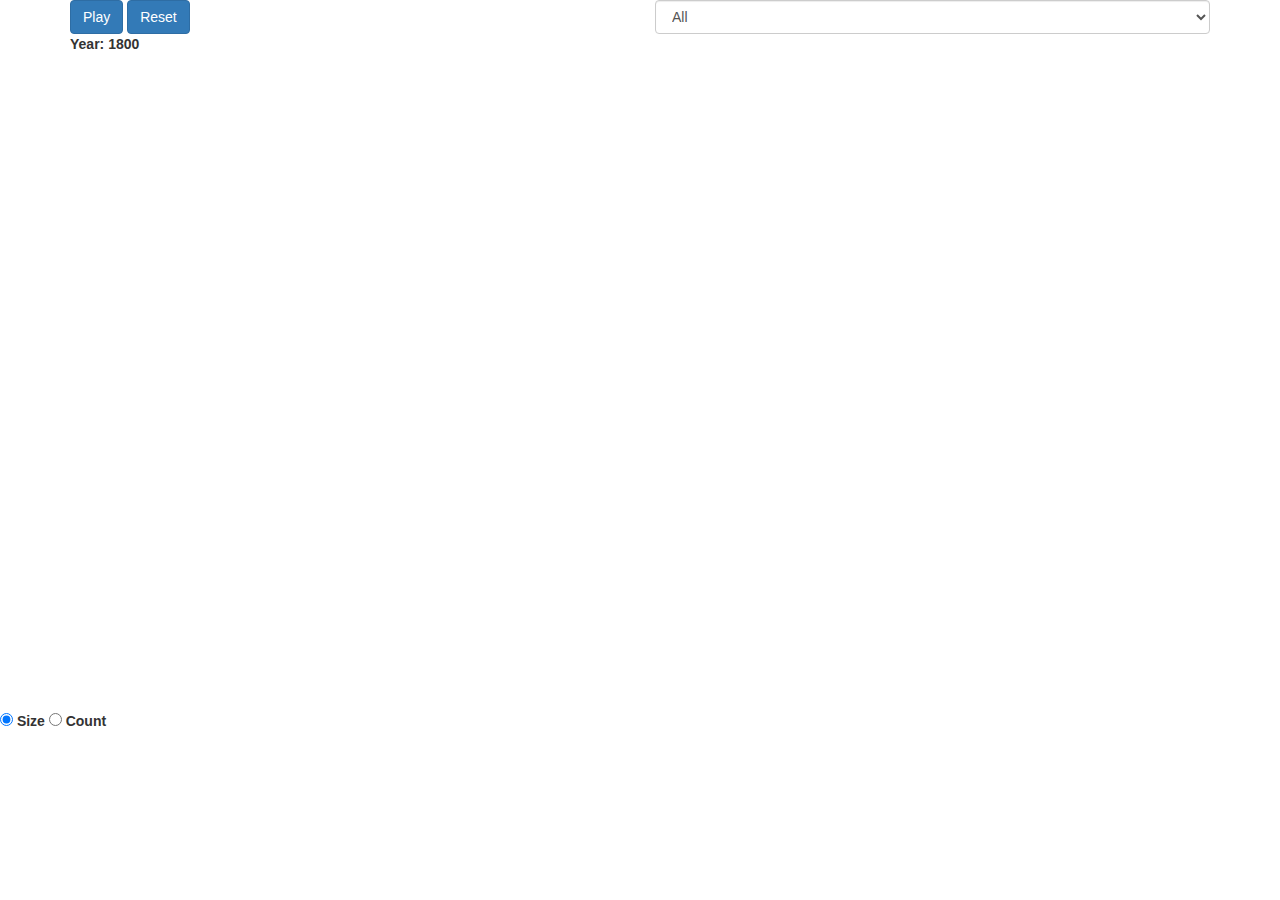
<file: my practices/index.html>
<!DOCTYPE html>
<html lang="en">
<head>
    <meta charset="UTF-8">
    <meta name="viewport" content="width=device-width, initial-scale=1.0">
    <meta http-equiv="X-UA-Compatible" content="ie=edge">

    <!-- Bootstrap -->
    <link rel="stylesheet" href="css/bootstrap.min.css">
    <!-- jquery ui -->
    <link rel="stylesheet" href="css/jquery-ui.min.css">

    <!-- Custom styling -->
    <link rel="stylesheet" href="css/style.css">
    <!-- d3-tip style -->
    <link rel="stylesheet" href="css/d3-tip.css">

    <!-- for other encodings -->
    <link rel="stylesheet" href="css/26. circle_pack_style.css">

    <title>Document</title>
</head>
<body>
   <!-- Bootstrap grid setup -->
   <div class="container">
    <div class="row">
        <div class="col-md-6">
            <button id="play-button" class="btn btn-primary">Play</button>
            <button id="reset-button" class="btn btn-primary">Reset</button>
            <div id="slider-div">
                <label>Year: <span id="year">1800</span></label>
                <div id="date-slider"></div>
            </div>
        </div>
        <div class="col-md-6">
            <select id="continent-select" class="form-control">
                <option selected value="all">All</option>
                <option value="europe">Europe</option>
                <option value="asia">Asia</option>
                <option value="americas">Americas</option>
                <option value="africa">Africa</option>
            </select>
        </div>
    </div>
    <div class="row">
        <div class="col-md-12">
            <div id="chart-area"></div>                 
        </div> 
    </div>
</div>
<!-- for treemap -->
<div>
    <form>
        <label><input type="radio" name="mode" value="sumBySize" checked> Size</label>
        <label><input type="radio" name="mode" value="sumByCount"> Count</label>
    </form>       
</div>

    <script src="lib/d3.js"></script>
    <script src="lib/d3.min.js"></script>
    <script src="lib/d3-tip.js"></script>    
    <script src="lib/jquery.min.js"></script>
    <script src="lib/jquery-ui.min.js"></script>
    

   <script src="js/26. cricle_packing.js"></script>

    
</body>
</html>
</file>
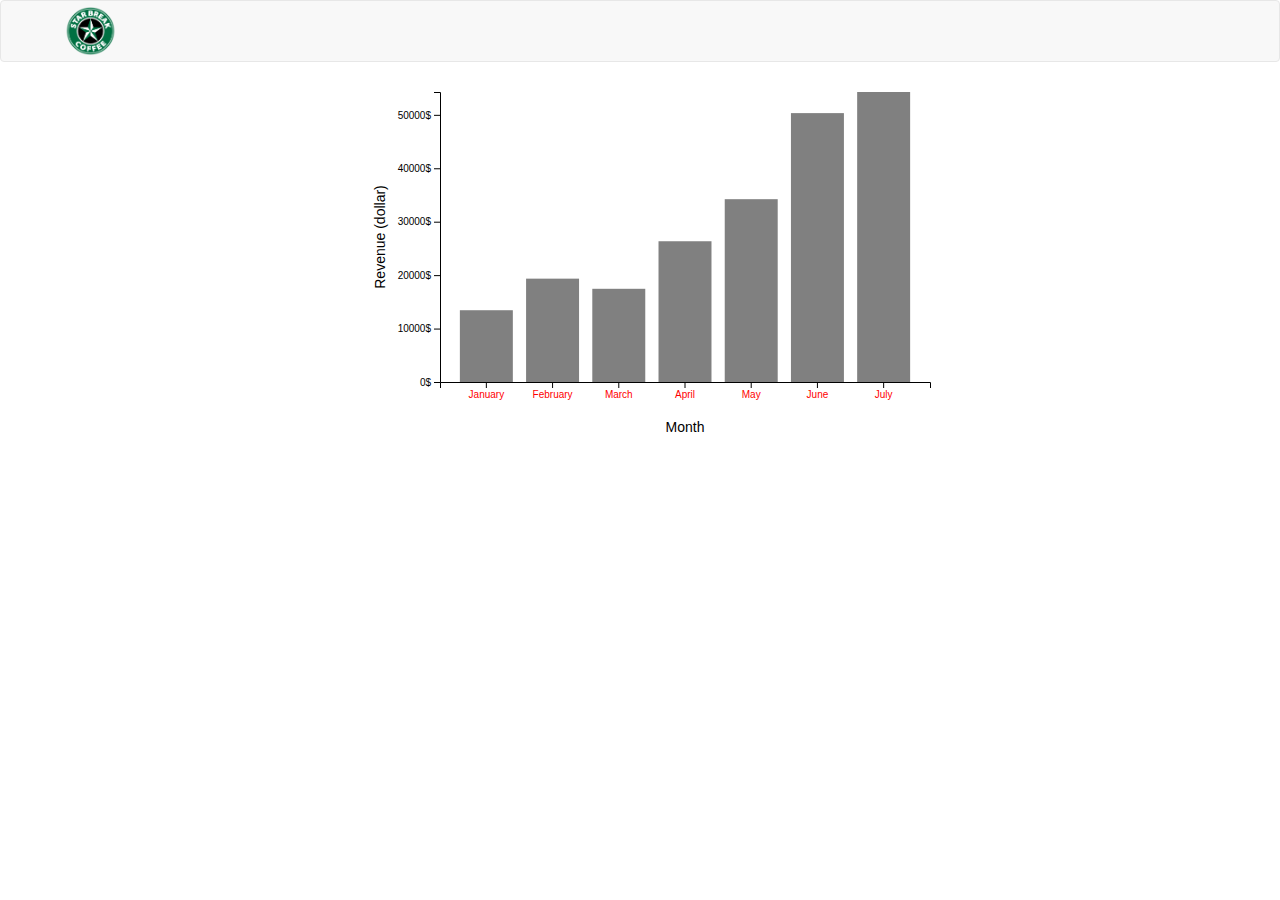
<file: my practices/01. creating bar chart/index.html>
<!doctype html>
<html>
<head>
    <meta charset="utf-8">
    <meta name="description" content="">
    <title>Star Break Coffee</title>
    <!-- Bootstrap -->
    <link rel="stylesheet" href="css/bootstrap.min.css">
    <!-- Custom styling -->
    <link rel="stylesheet" href="css/style.css">
</head>

<body>

    <nav class="navbar navbar-default">
        <div class="container">
            <a class="navbar-brand" href="#"><img id="logo" src="img/logo.png"></a>      
        </div>
    </nav>

    <!-- Bootstrap grid setup -->
    <div class="container">
        <div class="row">
            <div id="chart-area"></div>
        </div>
    </div>

<!-- External JS libraries -->
<script src="js/d3.min.js"></script>
<!-- Custom JS -->
<script src="js/main.js"></script>

</body>
</html>
</file>
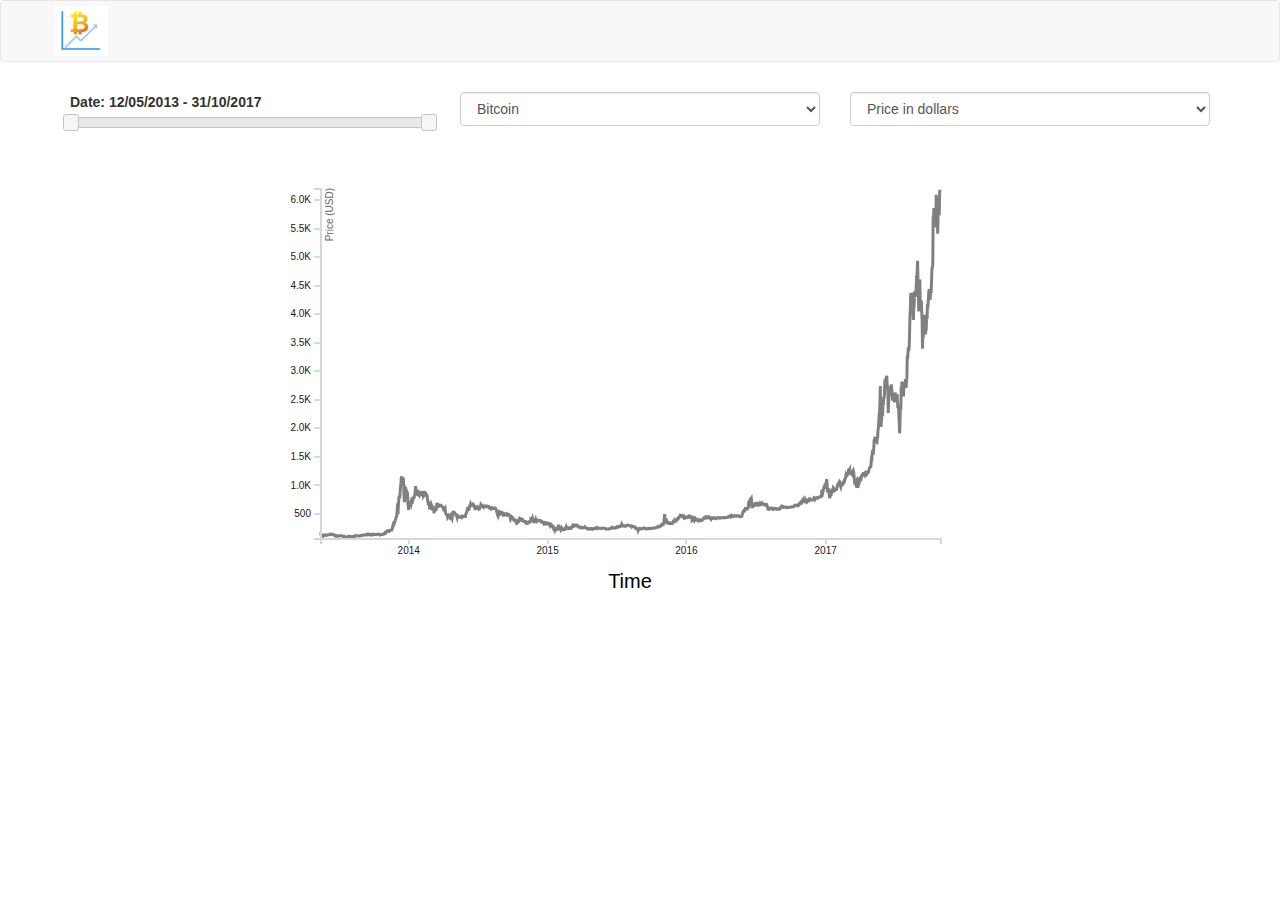
<file: my practices/03. CoinStats - line graph/index.html>
<!doctype html>
<html>
    <head>
        <meta charset="utf-8">
        <meta name="description" content="">
        <title>CoinStats</title>
        <!-- Bootstrap Core CSS -->
        <link rel="stylesheet" href="css/bootstrap.min.css">
        <!-- jQuery UI CSS -->
        <link rel="stylesheet" href="css/jquery-ui.min.css">
        <link rel="stylesheet" href="css/jquery-ui.structure.min.css">
        <link rel="stylesheet" href="css/jquery-ui.theme.min.css">
        <!-- Custom CSS -->
        <link rel="stylesheet" href="css/style.css">
    </head>

    <body>
        <nav class="navbar navbar-default">
            <div class="container">
                <a class="navbar-brand" href="#"><img id="logo" src="img/logo.png"></a>      
            </div>
        </nav>

        <!-- Bootstrap grid setup -->
        <div class="container">
            <div id="selections" class="row">
                <div class="col-md-4">
                    <div id="slider-div">
                        <label>Date: <span id="dateLabel1">12/05/2013</span> - <span id="dateLabel2">31/10/2017</span></label>
                        <div id="date-slider"></div>
                    </div>
                </div>
                <div class="col-md-4">
                    <select id="coin-select" class="form-control">
                        <option selected value="bitcoin">Bitcoin</option>
                        <option value="ethereum">Ethereum</option>
                        <option value="bitcoin_cash">Bitcoin Cash</option>
                        <option value="litecoin">Litecoin</option>
                        <option value="ripple">Ripple</option>
                    </select>
                </div>
                <div class="col-md-4">
                    <select id="var-select" class="form-control">
                        <option selected value="price_usd">Price in dollars</option>
                        <option value="market_cap">Market capitalization</option>
                        <option value="24h_vol">24 hour trading volume</option>
                    </select>
                </div>
            </div>
            <div class="row">
                <div class="col-md-12">
                    <div id="chart-area"></div>                  
                </div>
            </div>
        </div>

    <!-- External JS libraries -->
    <script src="js/jquery.min.js"></script>
    <script src="js/bootstrap.min.js"></script>
    <script src="js/jquery-ui.min.js"></script>
    <script src="js/d3.min.js"></script>
    <!-- Custom JS -->
    <script src="js/main.js"></script>

    </body>
</html>
</file>
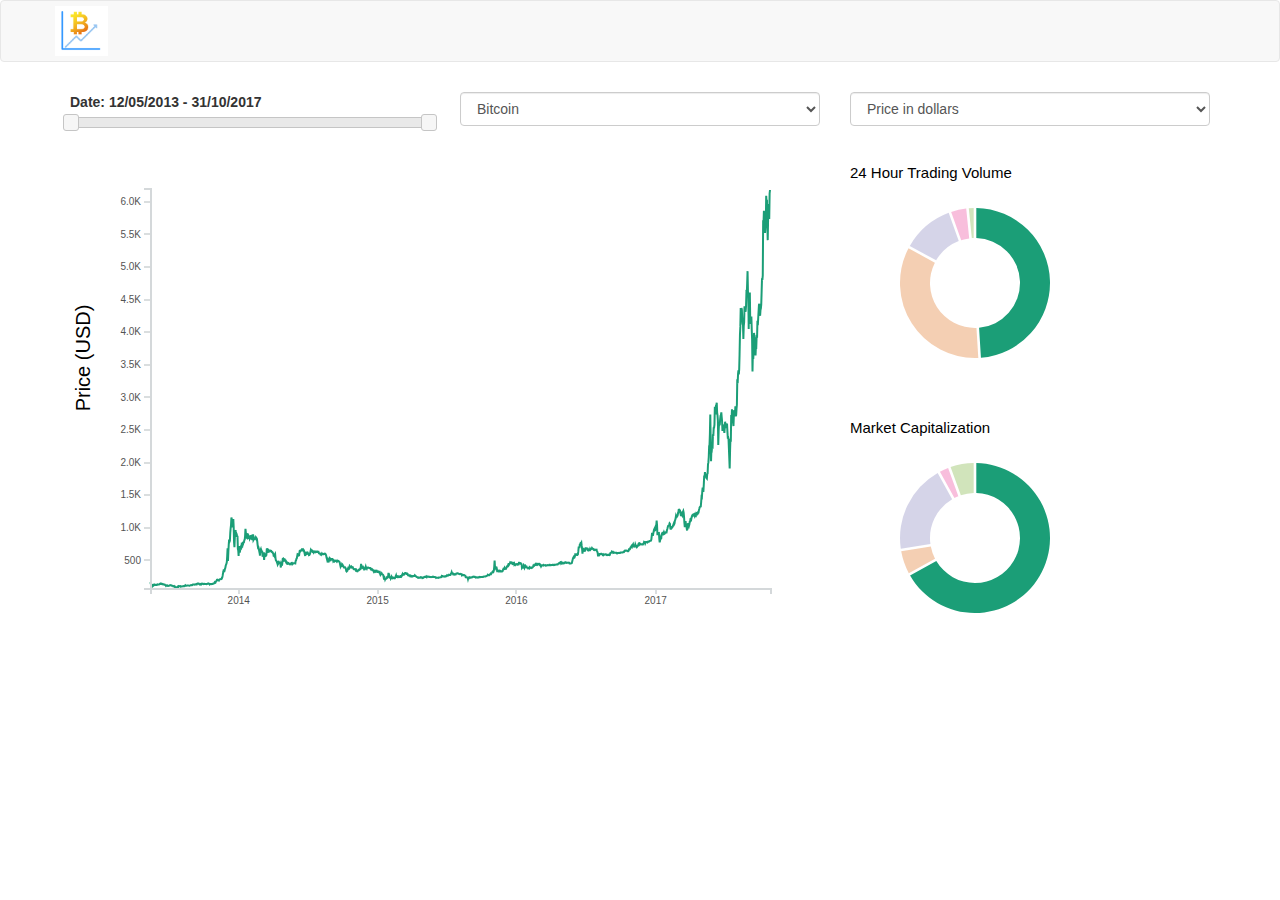
<file: my practices/04. handling events across objects/index.html>
<!doctype html>
<html>
    <head>
        <meta charset="utf-8">
        <meta name="description" content="">
        <title>10.5 - Handling events across objects</title>
        <!-- Bootstrap Core CSS -->
        <link rel="stylesheet" href="css/bootstrap.min.css">
        <!-- jQuery UI CSS -->
        <link rel="stylesheet" href="css/jquery-ui.min.css">
        <link rel="stylesheet" href="css/jquery-ui.structure.min.css">
        <link rel="stylesheet" href="css/jquery-ui.theme.min.css">
        <!-- Custom CSS -->
        <link rel="stylesheet" href="css/style.css">
    </head>

    <body>
        <nav class="navbar navbar-default">
            <div class="container">
                <a class="navbar-brand" href="#"><img id="logo" src="img/logo.png"></a>      
            </div>
        </nav>

    <!-- Bootstrap grid setup -->
    <div class="container">
        <div class="row">
            <div class="col-md-12">
                <div id="selections" class="row">
                    <div class="col-md-4">
                        <div id="slider-div">
                            <label>Date: <span id="dateLabel1">12/05/2013</span> - <span id="dateLabel2">31/10/2017</span></label>
                            <div id="date-slider"></div>
                        </div>
                    </div>
                    <div class="col-md-4">
                        <select id="coin-select" class="form-control">
                            <option selected value="bitcoin">Bitcoin</option>
                            <option value="ethereum">Ethereum</option>
                            <option value="bitcoin_cash">Bitcoin Cash</option>
                            <option value="litecoin">Litecoin</option>
                            <option value="ripple">Ripple</option>
                        </select>
                    </div>
                    <div class="col-md-4">
                        <select id="var-select" class="form-control">
                            <option selected value="price_usd">Price in dollars</option>
                            <option value="market_cap">Market capitalization</option>
                            <option value="24h_vol">24 hour trading volume</option>
                        </select>
                    </div>
                </div>
                <div class="row">
                    <div id="line-area" class="col-md-8"></div>
                    <div class="col-md-4">
                        <div id="donut-area1"></div>
                        <div id="donut-area2"></div>
                    </div>
                </div>
            </div>
        </div>
    </div>

    <!-- External JS libraries -->
    <script src="js/jquery.min.js"></script>
    <script src="js/bootstrap.min.js"></script>
    <script src="js/jquery-ui.min.js"></script>
    <script src="js/d3.min.js"></script>
    <!-- Custom JS -->
    <script src="js/lineChart.js"></script>
    <script src="js/donutChart.js"></script>
    <script src="js/main.js"></script>

    </body>
</html>
</file>
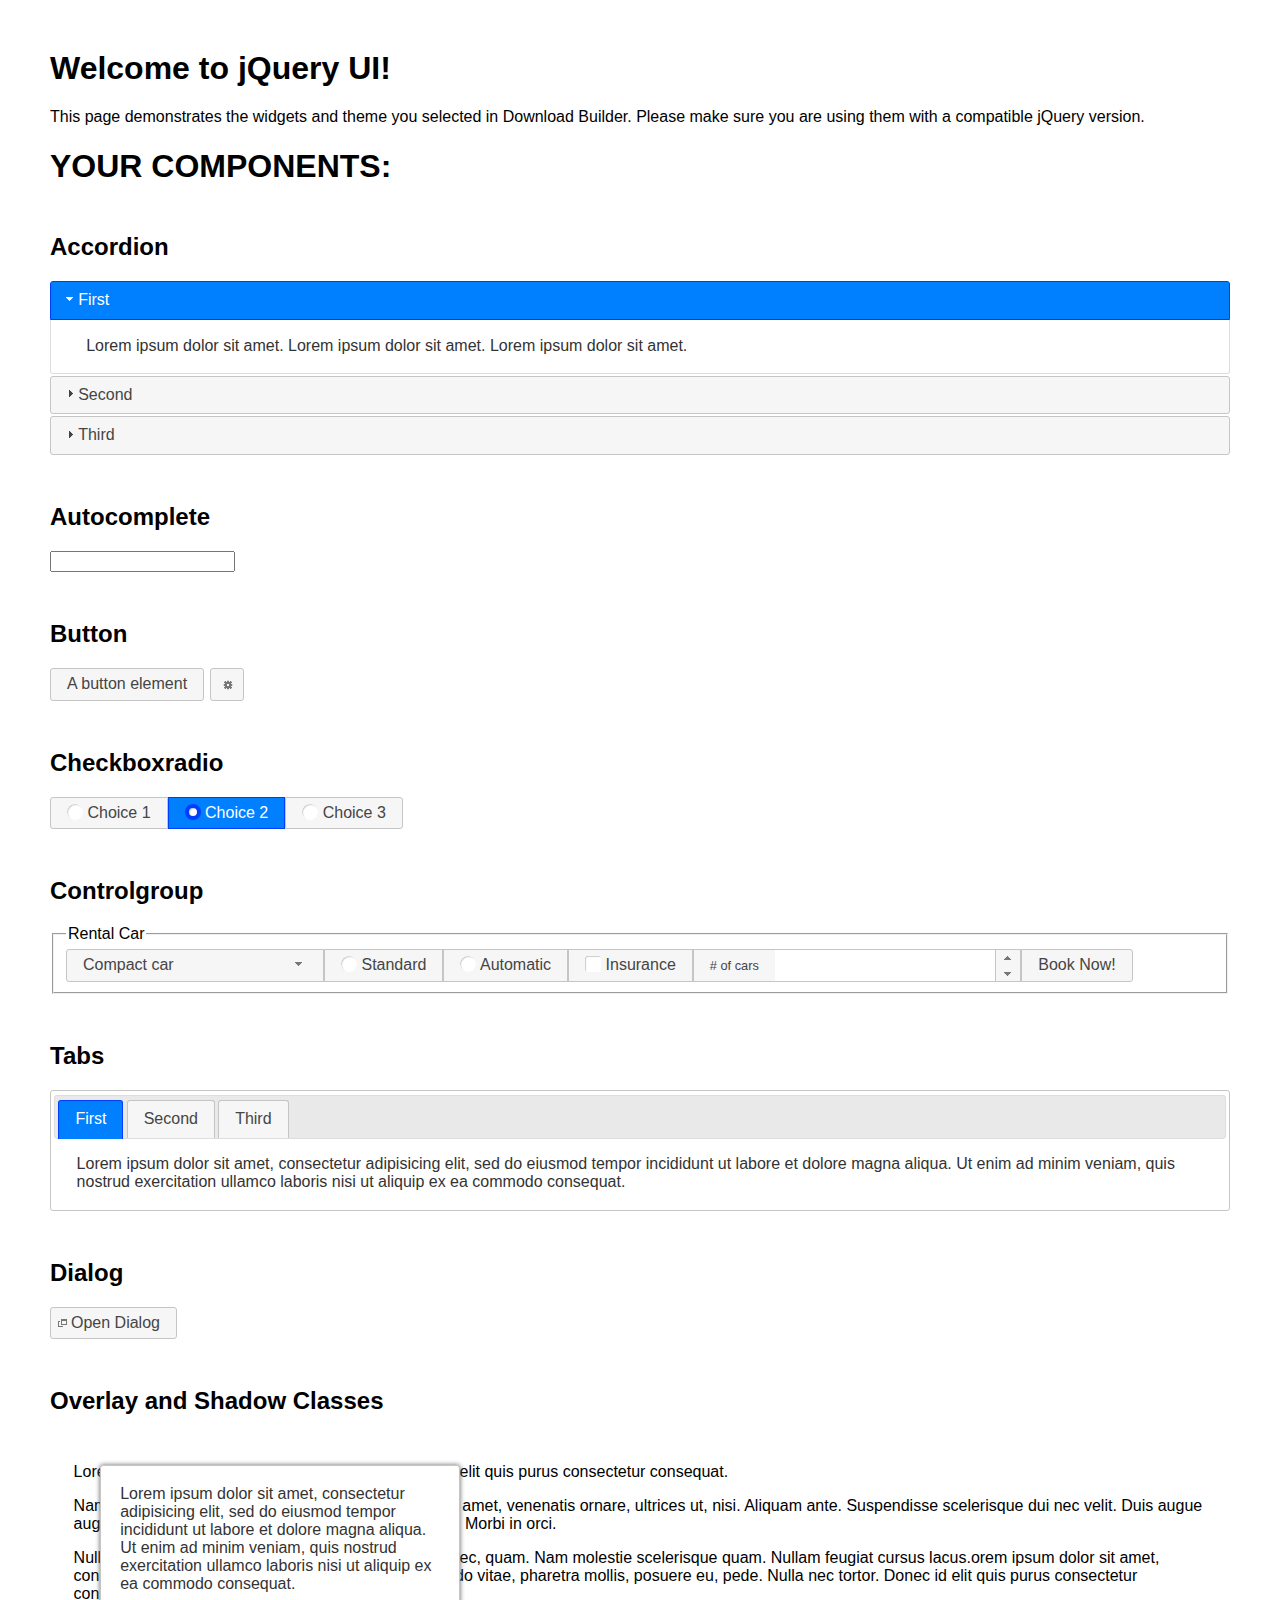
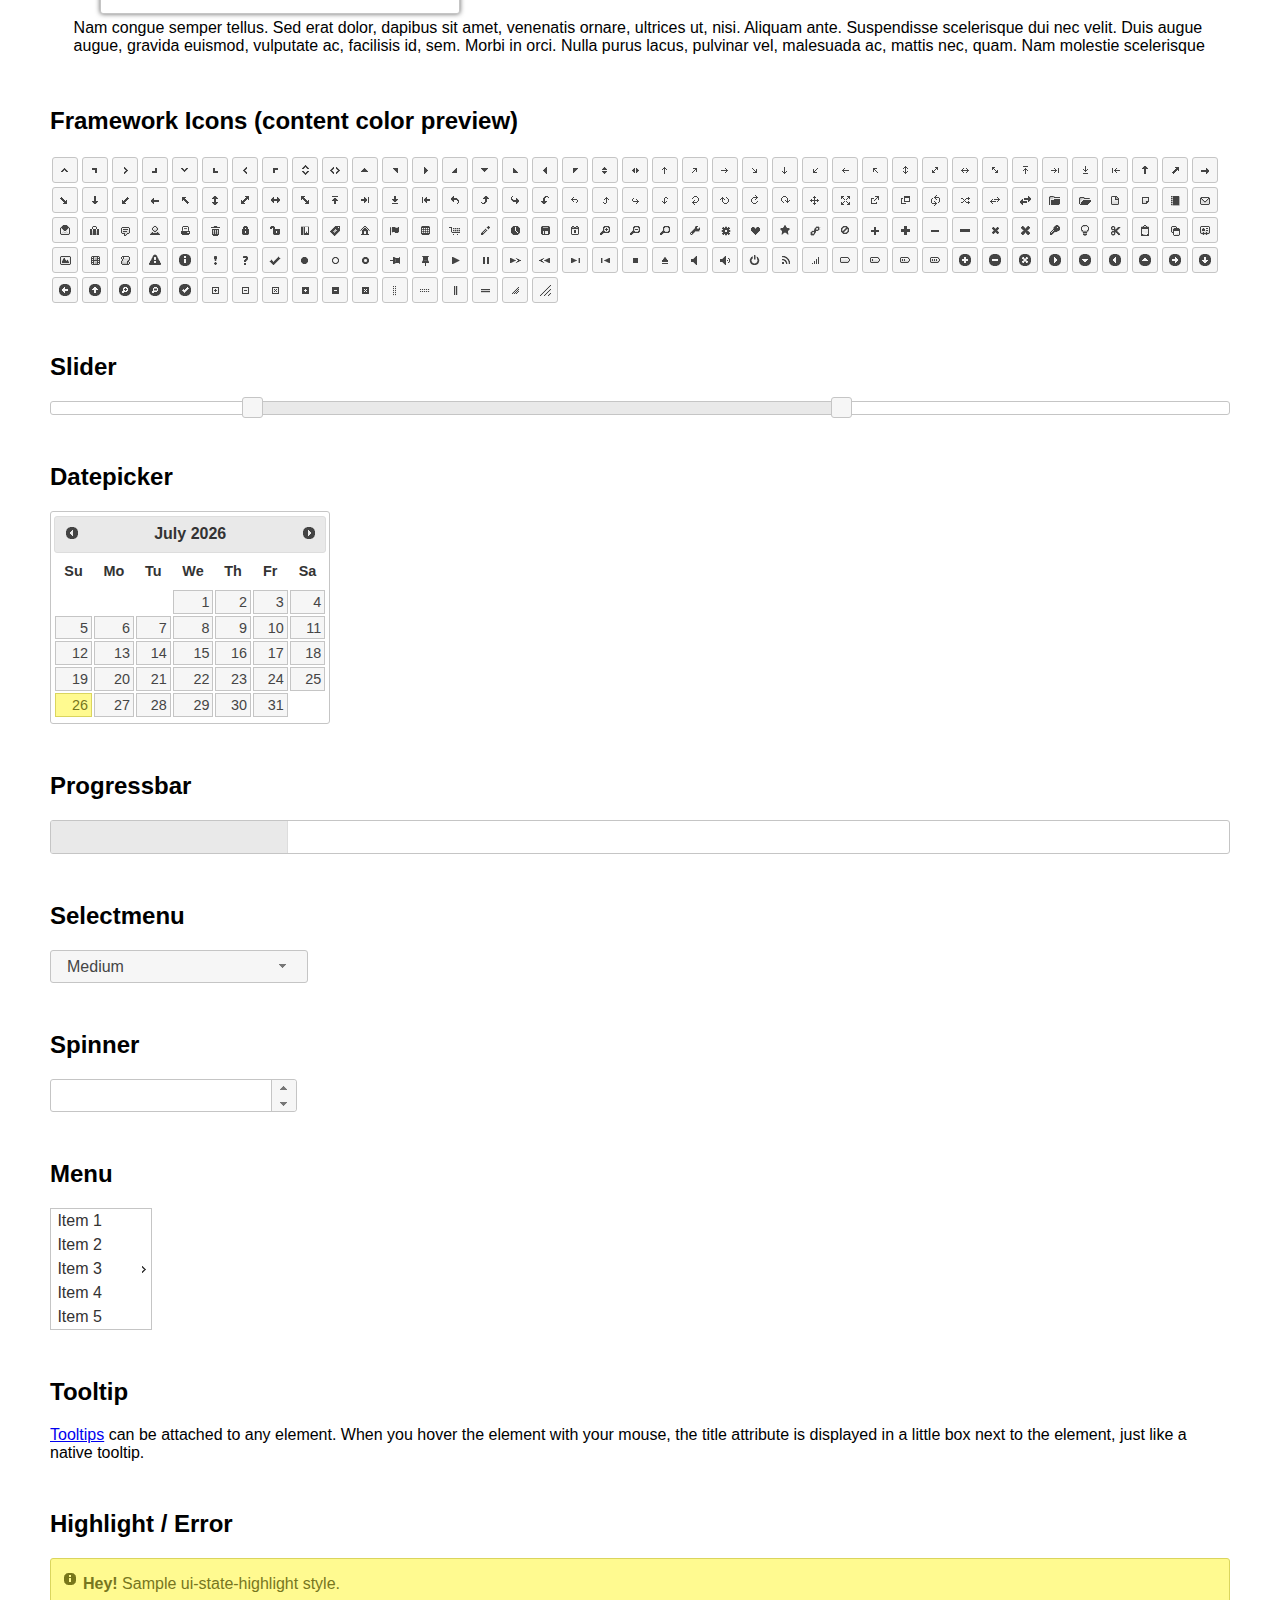
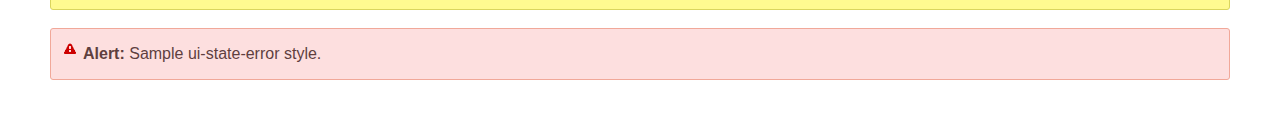
<file: my practices/jquery-ui-1.12.1/index.html>
<!doctype html>
<html lang="us">
<head>
	<meta charset="utf-8">
	<title>jQuery UI Example Page</title>
	<link href="jquery-ui.css" rel="stylesheet">
	<style>
	body{
		font-family: "Trebuchet MS", sans-serif;
		margin: 50px;
	}
	.demoHeaders {
		margin-top: 2em;
	}
	#dialog-link {
		padding: .4em 1em .4em 20px;
		text-decoration: none;
		position: relative;
	}
	#dialog-link span.ui-icon {
		margin: 0 5px 0 0;
		position: absolute;
		left: .2em;
		top: 50%;
		margin-top: -8px;
	}
	#icons {
		margin: 0;
		padding: 0;
	}
	#icons li {
		margin: 2px;
		position: relative;
		padding: 4px 0;
		cursor: pointer;
		float: left;
		list-style: none;
	}
	#icons span.ui-icon {
		float: left;
		margin: 0 4px;
	}
	.fakewindowcontain .ui-widget-overlay {
		position: absolute;
	}
	select {
		width: 200px;
	}
	</style>
</head>
<body>

<h1>Welcome to jQuery UI!</h1>

<div class="ui-widget">
	<p>This page demonstrates the widgets and theme you selected in Download Builder. Please make sure you are using them with a compatible jQuery version.</p>
</div>

<h1>YOUR COMPONENTS:</h1>


<!-- Accordion -->
<h2 class="demoHeaders">Accordion</h2>
<div id="accordion">
	<h3>First</h3>
	<div>Lorem ipsum dolor sit amet. Lorem ipsum dolor sit amet. Lorem ipsum dolor sit amet.</div>
	<h3>Second</h3>
	<div>Phasellus mattis tincidunt nibh.</div>
	<h3>Third</h3>
	<div>Nam dui erat, auctor a, dignissim quis.</div>
</div>



<!-- Autocomplete -->
<h2 class="demoHeaders">Autocomplete</h2>
<div>
	<input id="autocomplete" title="type &quot;a&quot;">
</div>



<!-- Button -->
<h2 class="demoHeaders">Button</h2>
<button id="button">A button element</button>
<button id="button-icon">An icon-only button</button>



<!-- Checkboxradio -->
<h2 class="demoHeaders">Checkboxradio</h2>
<form style="margin-top: 1em;">
	<div id="radioset">
		<input type="radio" id="radio1" name="radio"><label for="radio1">Choice 1</label>
		<input type="radio" id="radio2" name="radio" checked="checked"><label for="radio2">Choice 2</label>
		<input type="radio" id="radio3" name="radio"><label for="radio3">Choice 3</label>
	</div>
</form>



<!-- Controlgroup -->
<h2 class="demoHeaders">Controlgroup</h2>
<fieldset>
	<legend>Rental Car</legend>
	<div id="controlgroup">
		<select id="car-type">
			<option>Compact car</option>
			<option>Midsize car</option>
			<option>Full size car</option>
			<option>SUV</option>
			<option>Luxury</option>
			<option>Truck</option>
			<option>Van</option>
		</select>
		<label for="transmission-standard">Standard</label>
		<input type="radio" name="transmission" id="transmission-standard">
		<label for="transmission-automatic">Automatic</label>
		<input type="radio" name="transmission" id="transmission-automatic">
		<label for="insurance">Insurance</label>
		<input type="checkbox" name="insurance" id="insurance">
		<label for="horizontal-spinner" class="ui-controlgroup-label"># of cars</label>
		<input id="horizontal-spinner" class="ui-spinner-input">
		<button>Book Now!</button>
	</div>
</fieldset>



<!-- Tabs -->
<h2 class="demoHeaders">Tabs</h2>
<div id="tabs">
	<ul>
		<li><a href="#tabs-1">First</a></li>
		<li><a href="#tabs-2">Second</a></li>
		<li><a href="#tabs-3">Third</a></li>
	</ul>
	<div id="tabs-1">Lorem ipsum dolor sit amet, consectetur adipisicing elit, sed do eiusmod tempor incididunt ut labore et dolore magna aliqua. Ut enim ad minim veniam, quis nostrud exercitation ullamco laboris nisi ut aliquip ex ea commodo consequat.</div>
	<div id="tabs-2">Phasellus mattis tincidunt nibh. Cras orci urna, blandit id, pretium vel, aliquet ornare, felis. Maecenas scelerisque sem non nisl. Fusce sed lorem in enim dictum bibendum.</div>
	<div id="tabs-3">Nam dui erat, auctor a, dignissim quis, sollicitudin eu, felis. Pellentesque nisi urna, interdum eget, sagittis et, consequat vestibulum, lacus. Mauris porttitor ullamcorper augue.</div>
</div>



<h2 class="demoHeaders">Dialog</h2>
<p>
	<button id="dialog-link" class="ui-button ui-corner-all ui-widget">
		<span class="ui-icon ui-icon-newwin"></span>Open Dialog
	</button>
</p>

<h2 class="demoHeaders">Overlay and Shadow Classes</h2>
<div style="position: relative; width: 96%; height: 200px; padding:1% 2%; overflow:hidden;" class="fakewindowcontain">
	<p>Lorem ipsum dolor sit amet,  Nulla nec tortor. Donec id elit quis purus consectetur consequat. </p><p>Nam congue semper tellus. Sed erat dolor, dapibus sit amet, venenatis ornare, ultrices ut, nisi. Aliquam ante. Suspendisse scelerisque dui nec velit. Duis augue augue, gravida euismod, vulputate ac, facilisis id, sem. Morbi in orci. </p><p>Nulla purus lacus, pulvinar vel, malesuada ac, mattis nec, quam. Nam molestie scelerisque quam. Nullam feugiat cursus lacus.orem ipsum dolor sit amet, consectetur adipiscing elit. Donec libero risus, commodo vitae, pharetra mollis, posuere eu, pede. Nulla nec tortor. Donec id elit quis purus consectetur consequat. </p><p>Nam congue semper tellus. Sed erat dolor, dapibus sit amet, venenatis ornare, ultrices ut, nisi. Aliquam ante. Suspendisse scelerisque dui nec velit. Duis augue augue, gravida euismod, vulputate ac, facilisis id, sem. Morbi in orci. Nulla purus lacus, pulvinar vel, malesuada ac, mattis nec, quam. Nam molestie scelerisque quam. </p><p>Nullam feugiat cursus lacus.orem ipsum dolor sit amet, consectetur adipiscing elit. Donec libero risus, commodo vitae, pharetra mollis, posuere eu, pede. Nulla nec tortor. Donec id elit quis purus consectetur consequat. Nam congue semper tellus. Sed erat dolor, dapibus sit amet, venenatis ornare, ultrices ut, nisi. Aliquam ante. </p><p>Suspendisse scelerisque dui nec velit. Duis augue augue, gravida euismod, vulputate ac, facilisis id, sem. Morbi in orci. Nulla purus lacus, pulvinar vel, malesuada ac, mattis nec, quam. Nam molestie scelerisque quam. Nullam feugiat cursus lacus.orem ipsum dolor sit amet, consectetur adipiscing elit. Donec libero risus, commodo vitae, pharetra mollis, posuere eu, pede. Nulla nec tortor. Donec id elit quis purus consectetur consequat. Nam congue semper tellus. Sed erat dolor, dapibus sit amet, venenatis ornare, ultrices ut, nisi. </p>

	<!-- ui-dialog -->
	<div class="ui-widget-overlay ui-front"></div>
	<div style="position: absolute; width: 320px; left: 50px; top: 30px; padding: 1.2em" class="ui-widget ui-front ui-widget-content ui-corner-all ui-widget-shadow">
		Lorem ipsum dolor sit amet, consectetur adipisicing elit, sed do eiusmod tempor incididunt ut labore et dolore magna aliqua. Ut enim ad minim veniam, quis nostrud exercitation ullamco laboris nisi ut aliquip ex ea commodo consequat.
	</div>

</div>

<!-- ui-dialog -->
<div id="dialog" title="Dialog Title">
	<p>Lorem ipsum dolor sit amet, consectetur adipisicing elit, sed do eiusmod tempor incididunt ut labore et dolore magna aliqua. Ut enim ad minim veniam, quis nostrud exercitation ullamco laboris nisi ut aliquip ex ea commodo consequat.</p>
</div>



<h2 class="demoHeaders">Framework Icons (content color preview)</h2>
<ul id="icons" class="ui-widget ui-helper-clearfix">
	<li class="ui-state-default ui-corner-all" title=".ui-icon-caret-1-n"><span class="ui-icon ui-icon-caret-1-n"></span></li>
	<li class="ui-state-default ui-corner-all" title=".ui-icon-caret-1-ne"><span class="ui-icon ui-icon-caret-1-ne"></span></li>
	<li class="ui-state-default ui-corner-all" title=".ui-icon-caret-1-e"><span class="ui-icon ui-icon-caret-1-e"></span></li>
	<li class="ui-state-default ui-corner-all" title=".ui-icon-caret-1-se"><span class="ui-icon ui-icon-caret-1-se"></span></li>
	<li class="ui-state-default ui-corner-all" title=".ui-icon-caret-1-s"><span class="ui-icon ui-icon-caret-1-s"></span></li>
	<li class="ui-state-default ui-corner-all" title=".ui-icon-caret-1-sw"><span class="ui-icon ui-icon-caret-1-sw"></span></li>
	<li class="ui-state-default ui-corner-all" title=".ui-icon-caret-1-w"><span class="ui-icon ui-icon-caret-1-w"></span></li>
	<li class="ui-state-default ui-corner-all" title=".ui-icon-caret-1-nw"><span class="ui-icon ui-icon-caret-1-nw"></span></li>
	<li class="ui-state-default ui-corner-all" title=".ui-icon-caret-2-n-s"><span class="ui-icon ui-icon-caret-2-n-s"></span></li>
	<li class="ui-state-default ui-corner-all" title=".ui-icon-caret-2-e-w"><span class="ui-icon ui-icon-caret-2-e-w"></span></li>
	<li class="ui-state-default ui-corner-all" title=".ui-icon-triangle-1-n"><span class="ui-icon ui-icon-triangle-1-n"></span></li>
	<li class="ui-state-default ui-corner-all" title=".ui-icon-triangle-1-ne"><span class="ui-icon ui-icon-triangle-1-ne"></span></li>
	<li class="ui-state-default ui-corner-all" title=".ui-icon-triangle-1-e"><span class="ui-icon ui-icon-triangle-1-e"></span></li>
	<li class="ui-state-default ui-corner-all" title=".ui-icon-triangle-1-se"><span class="ui-icon ui-icon-triangle-1-se"></span></li>
	<li class="ui-state-default ui-corner-all" title=".ui-icon-triangle-1-s"><span class="ui-icon ui-icon-triangle-1-s"></span></li>
	<li class="ui-state-default ui-corner-all" title=".ui-icon-triangle-1-sw"><span class="ui-icon ui-icon-triangle-1-sw"></span></li>
	<li class="ui-state-default ui-corner-all" title=".ui-icon-triangle-1-w"><span class="ui-icon ui-icon-triangle-1-w"></span></li>
	<li class="ui-state-default ui-corner-all" title=".ui-icon-triangle-1-nw"><span class="ui-icon ui-icon-triangle-1-nw"></span></li>
	<li class="ui-state-default ui-corner-all" title=".ui-icon-triangle-2-n-s"><span class="ui-icon ui-icon-triangle-2-n-s"></span></li>
	<li class="ui-state-default ui-corner-all" title=".ui-icon-triangle-2-e-w"><span class="ui-icon ui-icon-triangle-2-e-w"></span></li>
	<li class="ui-state-default ui-corner-all" title=".ui-icon-arrow-1-n"><span class="ui-icon ui-icon-arrow-1-n"></span></li>
	<li class="ui-state-default ui-corner-all" title=".ui-icon-arrow-1-ne"><span class="ui-icon ui-icon-arrow-1-ne"></span></li>
	<li class="ui-state-default ui-corner-all" title=".ui-icon-arrow-1-e"><span class="ui-icon ui-icon-arrow-1-e"></span></li>
	<li class="ui-state-default ui-corner-all" title=".ui-icon-arrow-1-se"><span class="ui-icon ui-icon-arrow-1-se"></span></li>
	<li class="ui-state-default ui-corner-all" title=".ui-icon-arrow-1-s"><span class="ui-icon ui-icon-arrow-1-s"></span></li>
	<li class="ui-state-default ui-corner-all" title=".ui-icon-arrow-1-sw"><span class="ui-icon ui-icon-arrow-1-sw"></span></li>
	<li class="ui-state-default ui-corner-all" title=".ui-icon-arrow-1-w"><span class="ui-icon ui-icon-arrow-1-w"></span></li>
	<li class="ui-state-default ui-corner-all" title=".ui-icon-arrow-1-nw"><span class="ui-icon ui-icon-arrow-1-nw"></span></li>
	<li class="ui-state-default ui-corner-all" title=".ui-icon-arrow-2-n-s"><span class="ui-icon ui-icon-arrow-2-n-s"></span></li>
	<li class="ui-state-default ui-corner-all" title=".ui-icon-arrow-2-ne-sw"><span class="ui-icon ui-icon-arrow-2-ne-sw"></span></li>
	<li class="ui-state-default ui-corner-all" title=".ui-icon-arrow-2-e-w"><span class="ui-icon ui-icon-arrow-2-e-w"></span></li>
	<li class="ui-state-default ui-corner-all" title=".ui-icon-arrow-2-se-nw"><span class="ui-icon ui-icon-arrow-2-se-nw"></span></li>
	<li class="ui-state-default ui-corner-all" title=".ui-icon-arrowstop-1-n"><span class="ui-icon ui-icon-arrowstop-1-n"></span></li>
	<li class="ui-state-default ui-corner-all" title=".ui-icon-arrowstop-1-e"><span class="ui-icon ui-icon-arrowstop-1-e"></span></li>
	<li class="ui-state-default ui-corner-all" title=".ui-icon-arrowstop-1-s"><span class="ui-icon ui-icon-arrowstop-1-s"></span></li>
	<li class="ui-state-default ui-corner-all" title=".ui-icon-arrowstop-1-w"><span class="ui-icon ui-icon-arrowstop-1-w"></span></li>
	<li class="ui-state-default ui-corner-all" title=".ui-icon-arrowthick-1-n"><span class="ui-icon ui-icon-arrowthick-1-n"></span></li>
	<li class="ui-state-default ui-corner-all" title=".ui-icon-arrowthick-1-ne"><span class="ui-icon ui-icon-arrowthick-1-ne"></span></li>
	<li class="ui-state-default ui-corner-all" title=".ui-icon-arrowthick-1-e"><span class="ui-icon ui-icon-arrowthick-1-e"></span></li>
	<li class="ui-state-default ui-corner-all" title=".ui-icon-arrowthick-1-se"><span class="ui-icon ui-icon-arrowthick-1-se"></span></li>
	<li class="ui-state-default ui-corner-all" title=".ui-icon-arrowthick-1-s"><span class="ui-icon ui-icon-arrowthick-1-s"></span></li>
	<li class="ui-state-default ui-corner-all" title=".ui-icon-arrowthick-1-sw"><span class="ui-icon ui-icon-arrowthick-1-sw"></span></li>
	<li class="ui-state-default ui-corner-all" title=".ui-icon-arrowthick-1-w"><span class="ui-icon ui-icon-arrowthick-1-w"></span></li>
	<li class="ui-state-default ui-corner-all" title=".ui-icon-arrowthick-1-nw"><span class="ui-icon ui-icon-arrowthick-1-nw"></span></li>
	<li class="ui-state-default ui-corner-all" title=".ui-icon-arrowthick-2-n-s"><span class="ui-icon ui-icon-arrowthick-2-n-s"></span></li>
	<li class="ui-state-default ui-corner-all" title=".ui-icon-arrowthick-2-ne-sw"><span class="ui-icon ui-icon-arrowthick-2-ne-sw"></span></li>
	<li class="ui-state-default ui-corner-all" title=".ui-icon-arrowthick-2-e-w"><span class="ui-icon ui-icon-arrowthick-2-e-w"></span></li>
	<li class="ui-state-default ui-corner-all" title=".ui-icon-arrowthick-2-se-nw"><span class="ui-icon ui-icon-arrowthick-2-se-nw"></span></li>
	<li class="ui-state-default ui-corner-all" title=".ui-icon-arrowthickstop-1-n"><span class="ui-icon ui-icon-arrowthickstop-1-n"></span></li>
	<li class="ui-state-default ui-corner-all" title=".ui-icon-arrowthickstop-1-e"><span class="ui-icon ui-icon-arrowthickstop-1-e"></span></li>
	<li class="ui-state-default ui-corner-all" title=".ui-icon-arrowthickstop-1-s"><span class="ui-icon ui-icon-arrowthickstop-1-s"></span></li>
	<li class="ui-state-default ui-corner-all" title=".ui-icon-arrowthickstop-1-w"><span class="ui-icon ui-icon-arrowthickstop-1-w"></span></li>
	<li class="ui-state-default ui-corner-all" title=".ui-icon-arrowreturnthick-1-w"><span class="ui-icon ui-icon-arrowreturnthick-1-w"></span></li>
	<li class="ui-state-default ui-corner-all" title=".ui-icon-arrowreturnthick-1-n"><span class="ui-icon ui-icon-arrowreturnthick-1-n"></span></li>
	<li class="ui-state-default ui-corner-all" title=".ui-icon-arrowreturnthick-1-e"><span class="ui-icon ui-icon-arrowreturnthick-1-e"></span></li>
	<li class="ui-state-default ui-corner-all" title=".ui-icon-arrowreturnthick-1-s"><span class="ui-icon ui-icon-arrowreturnthick-1-s"></span></li>
	<li class="ui-state-default ui-corner-all" title=".ui-icon-arrowreturn-1-w"><span class="ui-icon ui-icon-arrowreturn-1-w"></span></li>
	<li class="ui-state-default ui-corner-all" title=".ui-icon-arrowreturn-1-n"><span class="ui-icon ui-icon-arrowreturn-1-n"></span></li>
	<li class="ui-state-default ui-corner-all" title=".ui-icon-arrowreturn-1-e"><span class="ui-icon ui-icon-arrowreturn-1-e"></span></li>
	<li class="ui-state-default ui-corner-all" title=".ui-icon-arrowreturn-1-s"><span class="ui-icon ui-icon-arrowreturn-1-s"></span></li>
	<li class="ui-state-default ui-corner-all" title=".ui-icon-arrowrefresh-1-w"><span class="ui-icon ui-icon-arrowrefresh-1-w"></span></li>
	<li class="ui-state-default ui-corner-all" title=".ui-icon-arrowrefresh-1-n"><span class="ui-icon ui-icon-arrowrefresh-1-n"></span></li>
	<li class="ui-state-default ui-corner-all" title=".ui-icon-arrowrefresh-1-e"><span class="ui-icon ui-icon-arrowrefresh-1-e"></span></li>
	<li class="ui-state-default ui-corner-all" title=".ui-icon-arrowrefresh-1-s"><span class="ui-icon ui-icon-arrowrefresh-1-s"></span></li>
	<li class="ui-state-default ui-corner-all" title=".ui-icon-arrow-4"><span class="ui-icon ui-icon-arrow-4"></span></li>
	<li class="ui-state-default ui-corner-all" title=".ui-icon-arrow-4-diag"><span class="ui-icon ui-icon-arrow-4-diag"></span></li>
	<li class="ui-state-default ui-corner-all" title=".ui-icon-extlink"><span class="ui-icon ui-icon-extlink"></span></li>
	<li class="ui-state-default ui-corner-all" title=".ui-icon-newwin"><span class="ui-icon ui-icon-newwin"></span></li>
	<li class="ui-state-default ui-corner-all" title=".ui-icon-refresh"><span class="ui-icon ui-icon-refresh"></span></li>
	<li class="ui-state-default ui-corner-all" title=".ui-icon-shuffle"><span class="ui-icon ui-icon-shuffle"></span></li>
	<li class="ui-state-default ui-corner-all" title=".ui-icon-transfer-e-w"><span class="ui-icon ui-icon-transfer-e-w"></span></li>
	<li class="ui-state-default ui-corner-all" title=".ui-icon-transferthick-e-w"><span class="ui-icon ui-icon-transferthick-e-w"></span></li>
	<li class="ui-state-default ui-corner-all" title=".ui-icon-folder-collapsed"><span class="ui-icon ui-icon-folder-collapsed"></span></li>
	<li class="ui-state-default ui-corner-all" title=".ui-icon-folder-open"><span class="ui-icon ui-icon-folder-open"></span></li>
	<li class="ui-state-default ui-corner-all" title=".ui-icon-document"><span class="ui-icon ui-icon-document"></span></li>
	<li class="ui-state-default ui-corner-all" title=".ui-icon-document-b"><span class="ui-icon ui-icon-document-b"></span></li>
	<li class="ui-state-default ui-corner-all" title=".ui-icon-note"><span class="ui-icon ui-icon-note"></span></li>
	<li class="ui-state-default ui-corner-all" title=".ui-icon-mail-closed"><span class="ui-icon ui-icon-mail-closed"></span></li>
	<li class="ui-state-default ui-corner-all" title=".ui-icon-mail-open"><span class="ui-icon ui-icon-mail-open"></span></li>
	<li class="ui-state-default ui-corner-all" title=".ui-icon-suitcase"><span class="ui-icon ui-icon-suitcase"></span></li>
	<li class="ui-state-default ui-corner-all" title=".ui-icon-comment"><span class="ui-icon ui-icon-comment"></span></li>
	<li class="ui-state-default ui-corner-all" title=".ui-icon-person"><span class="ui-icon ui-icon-person"></span></li>
	<li class="ui-state-default ui-corner-all" title=".ui-icon-print"><span class="ui-icon ui-icon-print"></span></li>
	<li class="ui-state-default ui-corner-all" title=".ui-icon-trash"><span class="ui-icon ui-icon-trash"></span></li>
	<li class="ui-state-default ui-corner-all" title=".ui-icon-locked"><span class="ui-icon ui-icon-locked"></span></li>
	<li class="ui-state-default ui-corner-all" title=".ui-icon-unlocked"><span class="ui-icon ui-icon-unlocked"></span></li>
	<li class="ui-state-default ui-corner-all" title=".ui-icon-bookmark"><span class="ui-icon ui-icon-bookmark"></span></li>
	<li class="ui-state-default ui-corner-all" title=".ui-icon-tag"><span class="ui-icon ui-icon-tag"></span></li>
	<li class="ui-state-default ui-corner-all" title=".ui-icon-home"><span class="ui-icon ui-icon-home"></span></li>
	<li class="ui-state-default ui-corner-all" title=".ui-icon-flag"><span class="ui-icon ui-icon-flag"></span></li>
	<li class="ui-state-default ui-corner-all" title=".ui-icon-calculator"><span class="ui-icon ui-icon-calculator"></span></li>
	<li class="ui-state-default ui-corner-all" title=".ui-icon-cart"><span class="ui-icon ui-icon-cart"></span></li>
	<li class="ui-state-default ui-corner-all" title=".ui-icon-pencil"><span class="ui-icon ui-icon-pencil"></span></li>
	<li class="ui-state-default ui-corner-all" title=".ui-icon-clock"><span class="ui-icon ui-icon-clock"></span></li>
	<li class="ui-state-default ui-corner-all" title=".ui-icon-disk"><span class="ui-icon ui-icon-disk"></span></li>
	<li class="ui-state-default ui-corner-all" title=".ui-icon-calendar"><span class="ui-icon ui-icon-calendar"></span></li>
	<li class="ui-state-default ui-corner-all" title=".ui-icon-zoomin"><span class="ui-icon ui-icon-zoomin"></span></li>
	<li class="ui-state-default ui-corner-all" title=".ui-icon-zoomout"><span class="ui-icon ui-icon-zoomout"></span></li>
	<li class="ui-state-default ui-corner-all" title=".ui-icon-search"><span class="ui-icon ui-icon-search"></span></li>
	<li class="ui-state-default ui-corner-all" title=".ui-icon-wrench"><span class="ui-icon ui-icon-wrench"></span></li>
	<li class="ui-state-default ui-corner-all" title=".ui-icon-gear"><span class="ui-icon ui-icon-gear"></span></li>
	<li class="ui-state-default ui-corner-all" title=".ui-icon-heart"><span class="ui-icon ui-icon-heart"></span></li>
	<li class="ui-state-default ui-corner-all" title=".ui-icon-star"><span class="ui-icon ui-icon-star"></span></li>
	<li class="ui-state-default ui-corner-all" title=".ui-icon-link"><span class="ui-icon ui-icon-link"></span></li>
	<li class="ui-state-default ui-corner-all" title=".ui-icon-cancel"><span class="ui-icon ui-icon-cancel"></span></li>
	<li class="ui-state-default ui-corner-all" title=".ui-icon-plus"><span class="ui-icon ui-icon-plus"></span></li>
	<li class="ui-state-default ui-corner-all" title=".ui-icon-plusthick"><span class="ui-icon ui-icon-plusthick"></span></li>
	<li class="ui-state-default ui-corner-all" title=".ui-icon-minus"><span class="ui-icon ui-icon-minus"></span></li>
	<li class="ui-state-default ui-corner-all" title=".ui-icon-minusthick"><span class="ui-icon ui-icon-minusthick"></span></li>
	<li class="ui-state-default ui-corner-all" title=".ui-icon-close"><span class="ui-icon ui-icon-close"></span></li>
	<li class="ui-state-default ui-corner-all" title=".ui-icon-closethick"><span class="ui-icon ui-icon-closethick"></span></li>
	<li class="ui-state-default ui-corner-all" title=".ui-icon-key"><span class="ui-icon ui-icon-key"></span></li>
	<li class="ui-state-default ui-corner-all" title=".ui-icon-lightbulb"><span class="ui-icon ui-icon-lightbulb"></span></li>
	<li class="ui-state-default ui-corner-all" title=".ui-icon-scissors"><span class="ui-icon ui-icon-scissors"></span></li>
	<li class="ui-state-default ui-corner-all" title=".ui-icon-clipboard"><span class="ui-icon ui-icon-clipboard"></span></li>
	<li class="ui-state-default ui-corner-all" title=".ui-icon-copy"><span class="ui-icon ui-icon-copy"></span></li>
	<li class="ui-state-default ui-corner-all" title=".ui-icon-contact"><span class="ui-icon ui-icon-contact"></span></li>
	<li class="ui-state-default ui-corner-all" title=".ui-icon-image"><span class="ui-icon ui-icon-image"></span></li>
	<li class="ui-state-default ui-corner-all" title=".ui-icon-video"><span class="ui-icon ui-icon-video"></span></li>
	<li class="ui-state-default ui-corner-all" title=".ui-icon-script"><span class="ui-icon ui-icon-script"></span></li>
	<li class="ui-state-default ui-corner-all" title=".ui-icon-alert"><span class="ui-icon ui-icon-alert"></span></li>
	<li class="ui-state-default ui-corner-all" title=".ui-icon-info"><span class="ui-icon ui-icon-info"></span></li>
	<li class="ui-state-default ui-corner-all" title=".ui-icon-notice"><span class="ui-icon ui-icon-notice"></span></li>
	<li class="ui-state-default ui-corner-all" title=".ui-icon-help"><span class="ui-icon ui-icon-help"></span></li>
	<li class="ui-state-default ui-corner-all" title=".ui-icon-check"><span class="ui-icon ui-icon-check"></span></li>
	<li class="ui-state-default ui-corner-all" title=".ui-icon-bullet"><span class="ui-icon ui-icon-bullet"></span></li>
	<li class="ui-state-default ui-corner-all" title=".ui-icon-radio-off"><span class="ui-icon ui-icon-radio-off"></span></li>
	<li class="ui-state-default ui-corner-all" title=".ui-icon-radio-on"><span class="ui-icon ui-icon-radio-on"></span></li>
	<li class="ui-state-default ui-corner-all" title=".ui-icon-pin-w"><span class="ui-icon ui-icon-pin-w"></span></li>
	<li class="ui-state-default ui-corner-all" title=".ui-icon-pin-s"><span class="ui-icon ui-icon-pin-s"></span></li>
	<li class="ui-state-default ui-corner-all" title=".ui-icon-play"><span class="ui-icon ui-icon-play"></span></li>
	<li class="ui-state-default ui-corner-all" title=".ui-icon-pause"><span class="ui-icon ui-icon-pause"></span></li>
	<li class="ui-state-default ui-corner-all" title=".ui-icon-seek-next"><span class="ui-icon ui-icon-seek-next"></span></li>
	<li class="ui-state-default ui-corner-all" title=".ui-icon-seek-prev"><span class="ui-icon ui-icon-seek-prev"></span></li>
	<li class="ui-state-default ui-corner-all" title=".ui-icon-seek-end"><span class="ui-icon ui-icon-seek-end"></span></li>
	<li class="ui-state-default ui-corner-all" title=".ui-icon-seek-first"><span class="ui-icon ui-icon-seek-first"></span></li>
	<li class="ui-state-default ui-corner-all" title=".ui-icon-stop"><span class="ui-icon ui-icon-stop"></span></li>
	<li class="ui-state-default ui-corner-all" title=".ui-icon-eject"><span class="ui-icon ui-icon-eject"></span></li>
	<li class="ui-state-default ui-corner-all" title=".ui-icon-volume-off"><span class="ui-icon ui-icon-volume-off"></span></li>
	<li class="ui-state-default ui-corner-all" title=".ui-icon-volume-on"><span class="ui-icon ui-icon-volume-on"></span></li>
	<li class="ui-state-default ui-corner-all" title=".ui-icon-power"><span class="ui-icon ui-icon-power"></span></li>
	<li class="ui-state-default ui-corner-all" title=".ui-icon-signal-diag"><span class="ui-icon ui-icon-signal-diag"></span></li>
	<li class="ui-state-default ui-corner-all" title=".ui-icon-signal"><span class="ui-icon ui-icon-signal"></span></li>
	<li class="ui-state-default ui-corner-all" title=".ui-icon-battery-0"><span class="ui-icon ui-icon-battery-0"></span></li>
	<li class="ui-state-default ui-corner-all" title=".ui-icon-battery-1"><span class="ui-icon ui-icon-battery-1"></span></li>
	<li class="ui-state-default ui-corner-all" title=".ui-icon-battery-2"><span class="ui-icon ui-icon-battery-2"></span></li>
	<li class="ui-state-default ui-corner-all" title=".ui-icon-battery-3"><span class="ui-icon ui-icon-battery-3"></span></li>
	<li class="ui-state-default ui-corner-all" title=".ui-icon-circle-plus"><span class="ui-icon ui-icon-circle-plus"></span></li>
	<li class="ui-state-default ui-corner-all" title=".ui-icon-circle-minus"><span class="ui-icon ui-icon-circle-minus"></span></li>
	<li class="ui-state-default ui-corner-all" title=".ui-icon-circle-close"><span class="ui-icon ui-icon-circle-close"></span></li>
	<li class="ui-state-default ui-corner-all" title=".ui-icon-circle-triangle-e"><span class="ui-icon ui-icon-circle-triangle-e"></span></li>
	<li class="ui-state-default ui-corner-all" title=".ui-icon-circle-triangle-s"><span class="ui-icon ui-icon-circle-triangle-s"></span></li>
	<li class="ui-state-default ui-corner-all" title=".ui-icon-circle-triangle-w"><span class="ui-icon ui-icon-circle-triangle-w"></span></li>
	<li class="ui-state-default ui-corner-all" title=".ui-icon-circle-triangle-n"><span class="ui-icon ui-icon-circle-triangle-n"></span></li>
	<li class="ui-state-default ui-corner-all" title=".ui-icon-circle-arrow-e"><span class="ui-icon ui-icon-circle-arrow-e"></span></li>
	<li class="ui-state-default ui-corner-all" title=".ui-icon-circle-arrow-s"><span class="ui-icon ui-icon-circle-arrow-s"></span></li>
	<li class="ui-state-default ui-corner-all" title=".ui-icon-circle-arrow-w"><span class="ui-icon ui-icon-circle-arrow-w"></span></li>
	<li class="ui-state-default ui-corner-all" title=".ui-icon-circle-arrow-n"><span class="ui-icon ui-icon-circle-arrow-n"></span></li>
	<li class="ui-state-default ui-corner-all" title=".ui-icon-circle-zoomin"><span class="ui-icon ui-icon-circle-zoomin"></span></li>
	<li class="ui-state-default ui-corner-all" title=".ui-icon-circle-zoomout"><span class="ui-icon ui-icon-circle-zoomout"></span></li>
	<li class="ui-state-default ui-corner-all" title=".ui-icon-circle-check"><span class="ui-icon ui-icon-circle-check"></span></li>
	<li class="ui-state-default ui-corner-all" title=".ui-icon-circlesmall-plus"><span class="ui-icon ui-icon-circlesmall-plus"></span></li>
	<li class="ui-state-default ui-corner-all" title=".ui-icon-circlesmall-minus"><span class="ui-icon ui-icon-circlesmall-minus"></span></li>
	<li class="ui-state-default ui-corner-all" title=".ui-icon-circlesmall-close"><span class="ui-icon ui-icon-circlesmall-close"></span></li>
	<li class="ui-state-default ui-corner-all" title=".ui-icon-squaresmall-plus"><span class="ui-icon ui-icon-squaresmall-plus"></span></li>
	<li class="ui-state-default ui-corner-all" title=".ui-icon-squaresmall-minus"><span class="ui-icon ui-icon-squaresmall-minus"></span></li>
	<li class="ui-state-default ui-corner-all" title=".ui-icon-squaresmall-close"><span class="ui-icon ui-icon-squaresmall-close"></span></li>
	<li class="ui-state-default ui-corner-all" title=".ui-icon-grip-dotted-vertical"><span class="ui-icon ui-icon-grip-dotted-vertical"></span></li>
	<li class="ui-state-default ui-corner-all" title=".ui-icon-grip-dotted-horizontal"><span class="ui-icon ui-icon-grip-dotted-horizontal"></span></li>
	<li class="ui-state-default ui-corner-all" title=".ui-icon-grip-solid-vertical"><span class="ui-icon ui-icon-grip-solid-vertical"></span></li>
	<li class="ui-state-default ui-corner-all" title=".ui-icon-grip-solid-horizontal"><span class="ui-icon ui-icon-grip-solid-horizontal"></span></li>
	<li class="ui-state-default ui-corner-all" title=".ui-icon-gripsmall-diagonal-se"><span class="ui-icon ui-icon-gripsmall-diagonal-se"></span></li>
	<li class="ui-state-default ui-corner-all" title=".ui-icon-grip-diagonal-se"><span class="ui-icon ui-icon-grip-diagonal-se"></span></li>
</ul>


<!-- Slider -->
<h2 class="demoHeaders">Slider</h2>
<div id="slider"></div>



<!-- Datepicker -->
<h2 class="demoHeaders">Datepicker</h2>
<div id="datepicker"></div>



<!-- Progressbar -->
<h2 class="demoHeaders">Progressbar</h2>
<div id="progressbar"></div>



<!-- Progressbar -->
<h2 class="demoHeaders">Selectmenu</h2>
<select id="selectmenu">
	<option>Slower</option>
	<option>Slow</option>
	<option selected="selected">Medium</option>
	<option>Fast</option>
	<option>Faster</option>
</select>



<!-- Spinner -->
<h2 class="demoHeaders">Spinner</h2>
<input id="spinner">



<!-- Menu -->
<h2 class="demoHeaders">Menu</h2>
<ul style="width:100px;" id="menu">
	<li><div>Item 1</div></li>
	<li><div>Item 2</div></li>
	<li><div>Item 3</div>
		<ul>
			<li><div>Item 3-1</div></li>
			<li><div>Item 3-2</div></li>
			<li><div>Item 3-3</div></li>
			<li><div>Item 3-4</div></li>
			<li><div>Item 3-5</div></li>
		</ul>
	</li>
	<li><div>Item 4</div></li>
	<li><div>Item 5</div></li>
</ul>



<!-- Tooltip -->
<h2 class="demoHeaders">Tooltip</h2>
<p id="tooltip">
	<a href="#" title="That&apos;s what this widget is">Tooltips</a> can be attached to any element. When you hover
the element with your mouse, the title attribute is displayed in a little box next to the element, just like a native tooltip.
</p>


<!-- Highlight / Error -->
<h2 class="demoHeaders">Highlight / Error</h2>
<div class="ui-widget">
	<div class="ui-state-highlight ui-corner-all" style="margin-top: 20px; padding: 0 .7em;">
		<p><span class="ui-icon ui-icon-info" style="float: left; margin-right: .3em;"></span>
		<strong>Hey!</strong> Sample ui-state-highlight style.</p>
	</div>
</div>
<br>
<div class="ui-widget">
	<div class="ui-state-error ui-corner-all" style="padding: 0 .7em;">
		<p><span class="ui-icon ui-icon-alert" style="float: left; margin-right: .3em;"></span>
		<strong>Alert:</strong> Sample ui-state-error style.</p>
	</div>
</div>

<script src="external/jquery/jquery.js"></script>
<script src="jquery-ui.js"></script>
<script>

$( "#accordion" ).accordion();



var availableTags = [
	"ActionScript",
	"AppleScript",
	"Asp",
	"BASIC",
	"C",
	"C++",
	"Clojure",
	"COBOL",
	"ColdFusion",
	"Erlang",
	"Fortran",
	"Groovy",
	"Haskell",
	"Java",
	"JavaScript",
	"Lisp",
	"Perl",
	"PHP",
	"Python",
	"Ruby",
	"Scala",
	"Scheme"
];
$( "#autocomplete" ).autocomplete({
	source: availableTags
});



$( "#button" ).button();
$( "#button-icon" ).button({
	icon: "ui-icon-gear",
	showLabel: false
});



$( "#radioset" ).buttonset();



$( "#controlgroup" ).controlgroup();



$( "#tabs" ).tabs();



$( "#dialog" ).dialog({
	autoOpen: false,
	width: 400,
	buttons: [
		{
			text: "Ok",
			click: function() {
				$( this ).dialog( "close" );
			}
		},
		{
			text: "Cancel",
			click: function() {
				$( this ).dialog( "close" );
			}
		}
	]
});

// Link to open the dialog
$( "#dialog-link" ).click(function( event ) {
	$( "#dialog" ).dialog( "open" );
	event.preventDefault();
});



$( "#datepicker" ).datepicker({
	inline: true
});



$( "#slider" ).slider({
	range: true,
	values: [ 17, 67 ]
});



$( "#progressbar" ).progressbar({
	value: 20
});



$( "#spinner" ).spinner();



$( "#menu" ).menu();



$( "#tooltip" ).tooltip();



$( "#selectmenu" ).selectmenu();


// Hover states on the static widgets
$( "#dialog-link, #icons li" ).hover(
	function() {
		$( this ).addClass( "ui-state-hover" );
	},
	function() {
		$( this ).removeClass( "ui-state-hover" );
	}
);
</script>
</body>
</html>
</file>
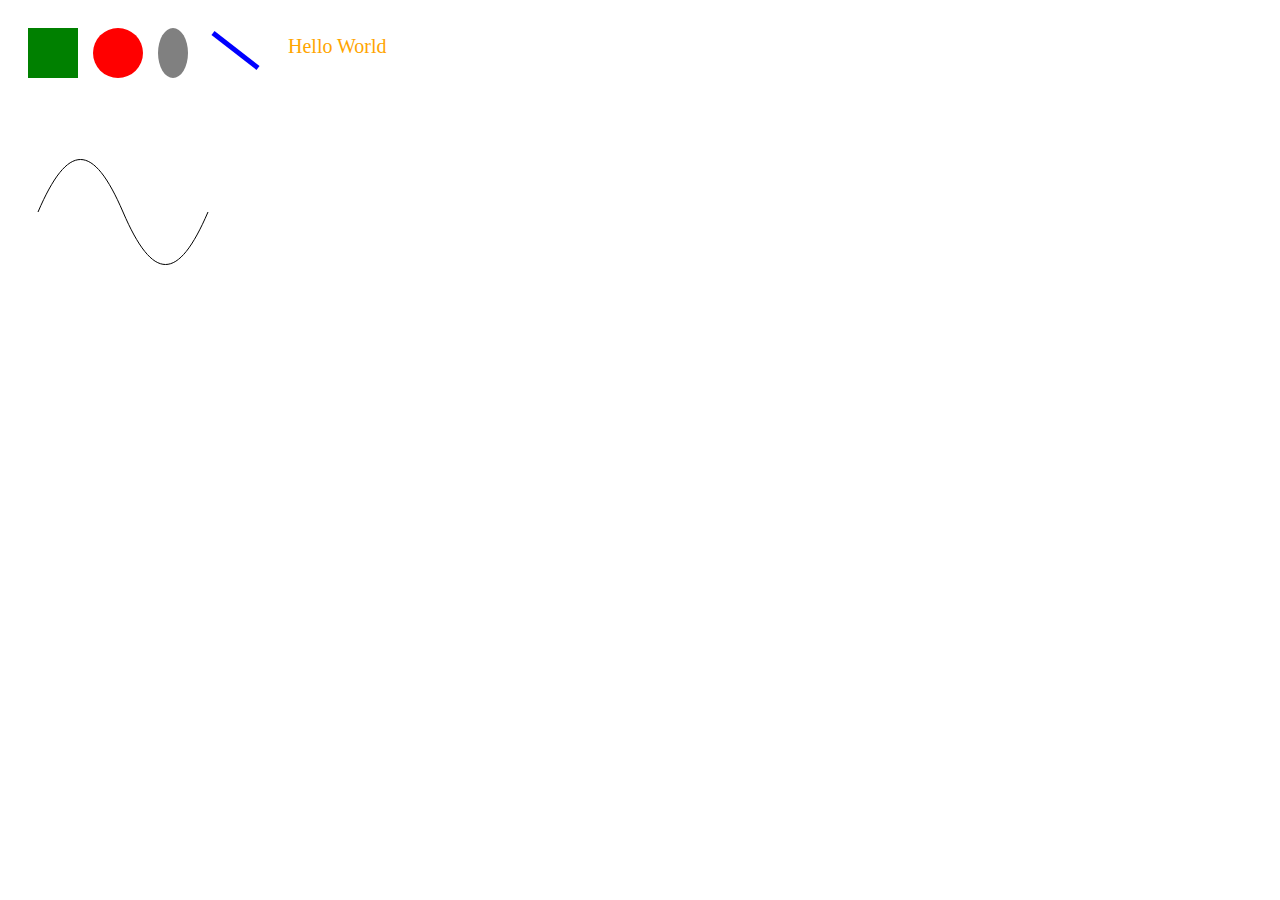
<file: From Course Directory/02/2.03/index.html>
<!doctype html>
<html>
<head>
    <meta charset="utf-8">
    <meta name="description" content="">
    <title>2.3 - Understanding SVGs</title>
    <!-- Custom styling -->
    <link rel="stylesheet" href="css/style.css">
</head>
<body>

    <svg width="400" height="60">
        <!-- "x" and "y" coordinates give a shape its position (top left hand corner) -->
        <rect x="0" y="0" width="50" height="50" fill="green"></rect>

        <!-- For circles, choose the center with "cx" and "cy", and the radius with "r" -->
        <circle cx="90" cy="25" r="25" fill="red"></circle>

        <!-- Ellipses are similar, but they take "ry" and "rx" attributes -->
        <ellipse cx="145" cy="25" rx="15" ry="25" fill="grey"></ellipse>

        <!-- Lines need two paris of coordinates and a stroke width -->
        <line x1="185" y1="5" x2="230" y2="40" stroke="blue" stroke-width="5"></line>

        <!-- Text takes an x/y coordinate and a font size -->
        <text x="260" y="25" font-size="20px" fill="orange">Hello World</text>
    </svg>

    <div>
        <svg width="190" height="160" xmlns="http://www.w3.org/2000/svg">
            <path d="M10 80 C 40 10, 65 10, 95 80 S 150 150, 180 80" stroke="black" fill="transparent"/>
        </svg>   
    </div>

</body>
</html>
</file>
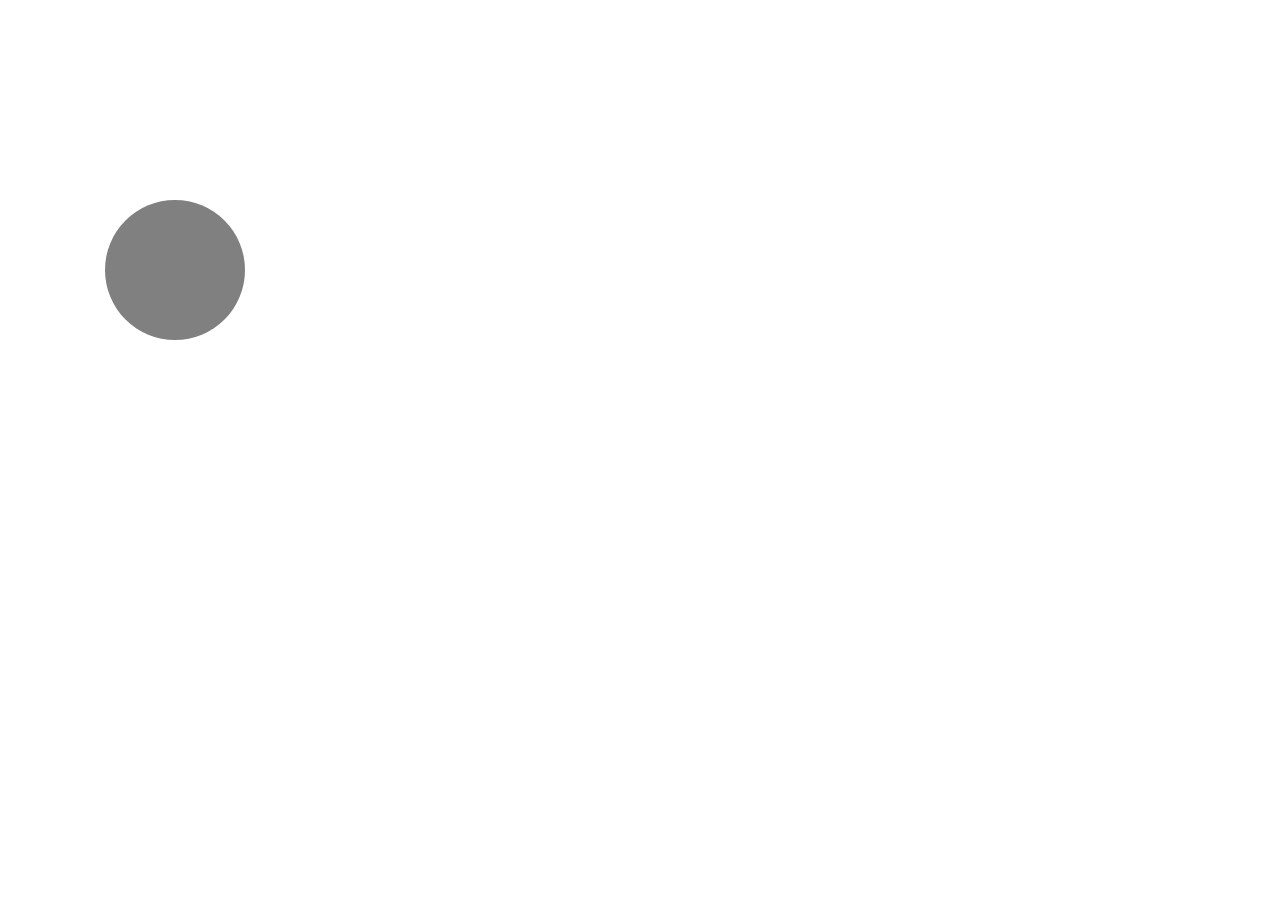
<file: From Course Directory/02/2.04/index.html>
<!doctype html>
<html>
<head>
    <meta charset="utf-8">
    <meta name="description" content="">
    <title>2.4 - Adding SVGs with D3</title>
    <!-- Bootstrap -->
    <link rel="stylesheet" href="css/bootstrap.min.css">
    <!-- Custom styling -->
    <link rel="stylesheet" href="css/style.css">
</head>

<body>

    <!-- Bootstrap grid setup -->
    <div class="container">
        <div class="row">
            <div id="chart-area"></div>
        </div>
    </div>

<!-- External JS libraries -->
<script src="js/d3.min.js"></script>
<!-- Custom JS -->
<script src="js/main.js"></script>

</body>
</html>
</file>
<file: my practices/css/style.css>
/* #chart-area {
	min-width: 200px;
	min-height: 100px;
	width: 100%;
	height: 100%;
} */
#chart-area svg {
	margin-left: auto;
    margin-right: auto;
    display: block;
}

#logo {
	height:50px;
}

.navbar-brand {
	height: 60px;
	padding: 5px 0px;
}
</file>
<file: my practices/css/d3-tip.css>
.d3-tip {
  line-height: 1;
  font-weight: bold;
  padding: 12px;
  background: rgba(0, 0, 0, 0.8);
  color: #fff;
  border-radius: 2px;
  pointer-events: none;
}

/* Creates a small triangle extender for the tooltip */
.d3-tip:after {
  box-sizing: border-box;
  display: inline;
  font-size: 10px;
  width: 100%;
  line-height: 1;
  color: rgba(0, 0, 0, 0.8);
  position: absolute;
  pointer-events: none;
}

/* Northward tooltips */
.d3-tip.n:after {
  content: "\25BC";
  margin: -1px 0 0 0;
  top: 100%;
  left: 0;
  text-align: center;
}

/* Eastward tooltips */
.d3-tip.e:after {
  content: "\25C0";
  margin: -4px 0 0 0;
  top: 50%;
  left: -8px;
}

/* Southward tooltips */
.d3-tip.s:after {
  content: "\25B2";
  margin: 0 0 1px 0;
  top: -8px;
  left: 0;
  text-align: center;
}

/* Westward tooltips */
.d3-tip.w:after {
  content: "\25B6";
  margin: -4px 0 0 -1px;
  top: 50%;
  left: 100%;
}
</file>
<file: my practices/css/26. circle_pack_style.css>
svg {
	margin-left: auto;
    margin-right: auto;
    display: block;
}

text {
	font: 8px sans-serif;
	text-anchor: middle;
}

.node--hover circle {
	stroke: #000;
	stroke-width: 1.2px;
}
</file>
<file: my practices/01. creating bar chart/css/style.css>
#chart-area svg {
	margin-left: auto;
    margin-right: auto;
    display: block;
}

#logo {
	height:50px;
}

.navbar-brand {
	height: 60px;
	padding: 5px 0px;
}
</file>
<file: my practices/03. CoinStats - line graph/css/style.css>
#chart-area svg {
  margin-left: auto;
  margin-right: auto;
  display: block;
}

#logo {
  height:50px;
}

.navbar-brand {
  height: 60px;
  padding: 5px 0px;
}

.axis {
  font: 10px sans-serif;
}

.axis path,
.axis line {
  fill: none;
  stroke: #D4D8DA;
  stroke-width: 2px;
  shape-rendering: crispEdges;
}

.line {
  fill: none;
  stroke-width: 2px;
}

.overlay {
  fill: none;
  pointer-events: all;
}

.focus circle {
  fill: #F1F3F3;
  stroke: #777;
  stroke-width: 3px;
}
  
.hover-line {
  stroke: #777;
  stroke-width: 2px;
  stroke-dasharray: 3,3;
}

#selections .col-md-4 {
  padding-top: 10px;
  padding-bottom: 10px;
}

.line {
  fill: none;
  stroke-width: 3px;
  stroke: grey;
}
</file>
<file: my practices/04. handling events across objects/css/style.css>
#logo {
    height:50px;
  }
  
  .navbar-brand {
    height: 60px;
    padding: 5px 0px;
  }

  .line {
    fill: none;
    stroke-width: 2px;
  }
  
  .overlay {
    fill: none;
    pointer-events: all;
  }
  
  .focus circle {
    fill: #F1F3F3;
    stroke: #777;
    stroke-width: 3px;
  }
    
  .hover-line {
    stroke: #777;
    stroke-width: 2px;
    stroke-dasharray: 3,3;
  }
  
  #selections .col-md-4 {
    padding-top: 10px;
    padding-bottom: 10px;
  }
  .axis {
    font: 10px sans-serif;
  }
  
  .axis path,
  .axis line {
    fill: none;
    stroke: #D4D8DA;
    stroke-width: 2px;
    shape-rendering: crispEdges;
  }
</file>
<file: From Course Directory/02/2.03/css/style.css>
svg {
	margin: 20px;
}
</file>
<file: From Course Directory/02/2.04/css/style.css>
svg {
	margin: 20px;
}
</file>
